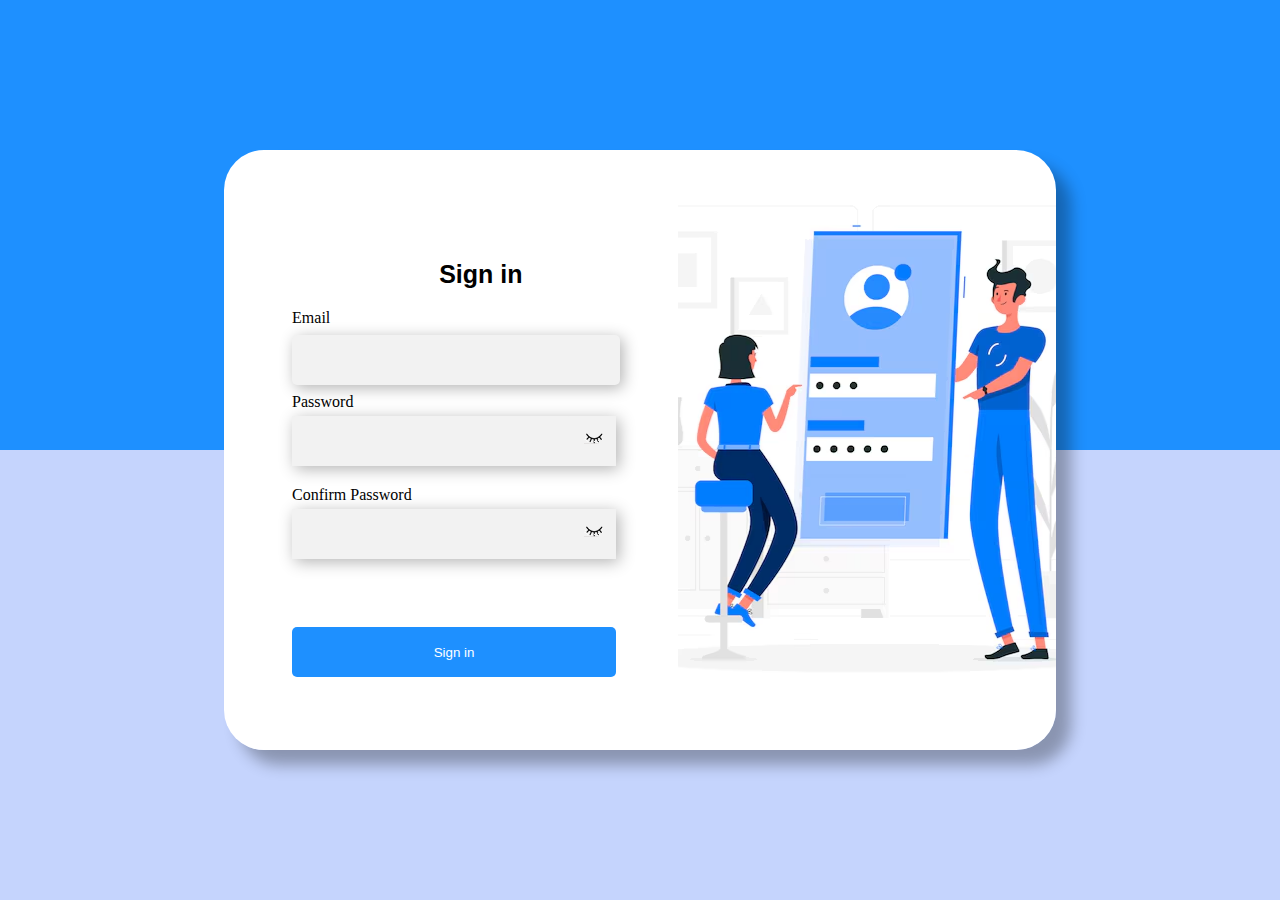
<file: index.html>
<!DOCTYPE html>
<html>
<head>
    <title>Sign in</title>
    <link rel="icon" href="login.png" style="border-radius: 10px;">
    <link rel="stylesheet" href="style.css">
</head>
<body class="main_body">
    <div class="main_box">
        <div class="main_left">
            <div class="left_signin">
                <h2>Sign in</h2>
                <p>Email</p>
                <input id="email">
                <p style="margin-bottom:5px;">Password</p>


                <div class="password_div" style="background-color:#F2F2F2;" >
                    <input type="password" id="password">
                    <div onclick="reveal1()" id="changeAnimation1"></div>
                </div>


                <p style="margin-bottom: 5px;">Confirm Password</p>


                <div class="password_div" style="background-color:#F2F2F2" >
                    <input type="password" id="confirm_password">
                    <div onclick="reveal2()" id="changeAnimation2"></div>
                </div>
                <br>
                <button class="sign_in_button" onclick="go()">
                    Sign in
                </button>
            </div>
        </div>
        <div class="main_right"></div>
    </div>
    
</body>
<script src="script.js"></script>
</html>
</file>
<file: style.css>
*{
    padding: 0px;
    margin: 0px;
}
.main_body{
    display: grid;
    height: 100vh;
    background: linear-gradient(to bottom,#1E90FF 50%,#C5D4FD 50%);
    background-color: #1E90FF;
    place-items: center;
}
.main_box{
    width: 65%;
    height: 600px;
    border-radius: 40px;
    display: flex;
    box-shadow: 15px 15px 15px rgba(0,0,0,0.3);
}
.main_left{
    border-radius: 40px;
    border-top-right-radius: 0px;
    border-bottom-right-radius: 0px;
    background-color: white;
    flex:0.6;
    place-items: center;
}
.left_signin{
width: 70%;
height: 400px;
display: flex;
margin: 50px;
margin-top: 90px;
display: block;
}
.left_signin h2{
    font-family: "Inter", sans-serif;
    font-size: 25px;
    padding: 20px;
    margin-left: 40%;
}
.left_signin input{
    height: 50px;
    width: 100%;
    border-radius: 5px;
    outline: none;
    border: none;
    background-color: #F2F2F2;
    font-size: 15px;
    padding-left: 10px;
    margin-top: 8px;
    margin-bottom: 8px;
    box-shadow: 3px 3px 15px rgba(0,0,0,0.3);
}
.sign_in_button{
width: 102%;
height: 50px;
border: none;
background-color: #1E90FF;
color: white;
margin-top: 30px;
border-radius: 5px;
}
.sign_in_button:hover{
    cursor: pointer;
}
.main_right{
    background-color: white;
    border-radius: 40px;
    border-top-left-radius: 0px;
    border-bottom-left-radius: 0px;
    flex: 0.5;
    background-image: url(ad.avif);
    background-position: center;
}
.password_div{
    height: 50px;
    width: 102%;
    margin-bottom: 20px;
    border-width: 0px;
    box-shadow: 3px 3px 15px rgba(0,0,0,0.3);
    display: flex;
}
.password_div input{
    width: 83%;
    margin-right: 0px;
    box-shadow: none;
    flex:0.9;
    margin-top: 0px;
}
.password_div div{
width: 20px;
height: 13px;
flex:0.15;
background-image: url(eye_close.png);
background-position: center  ;
background-repeat: no-repeat;
margin-top:15px;
border-color: white;
animation: none;
border-radius: 60px;
}
.password_div div:hover{
    cursor: pointer;
}
</file>
